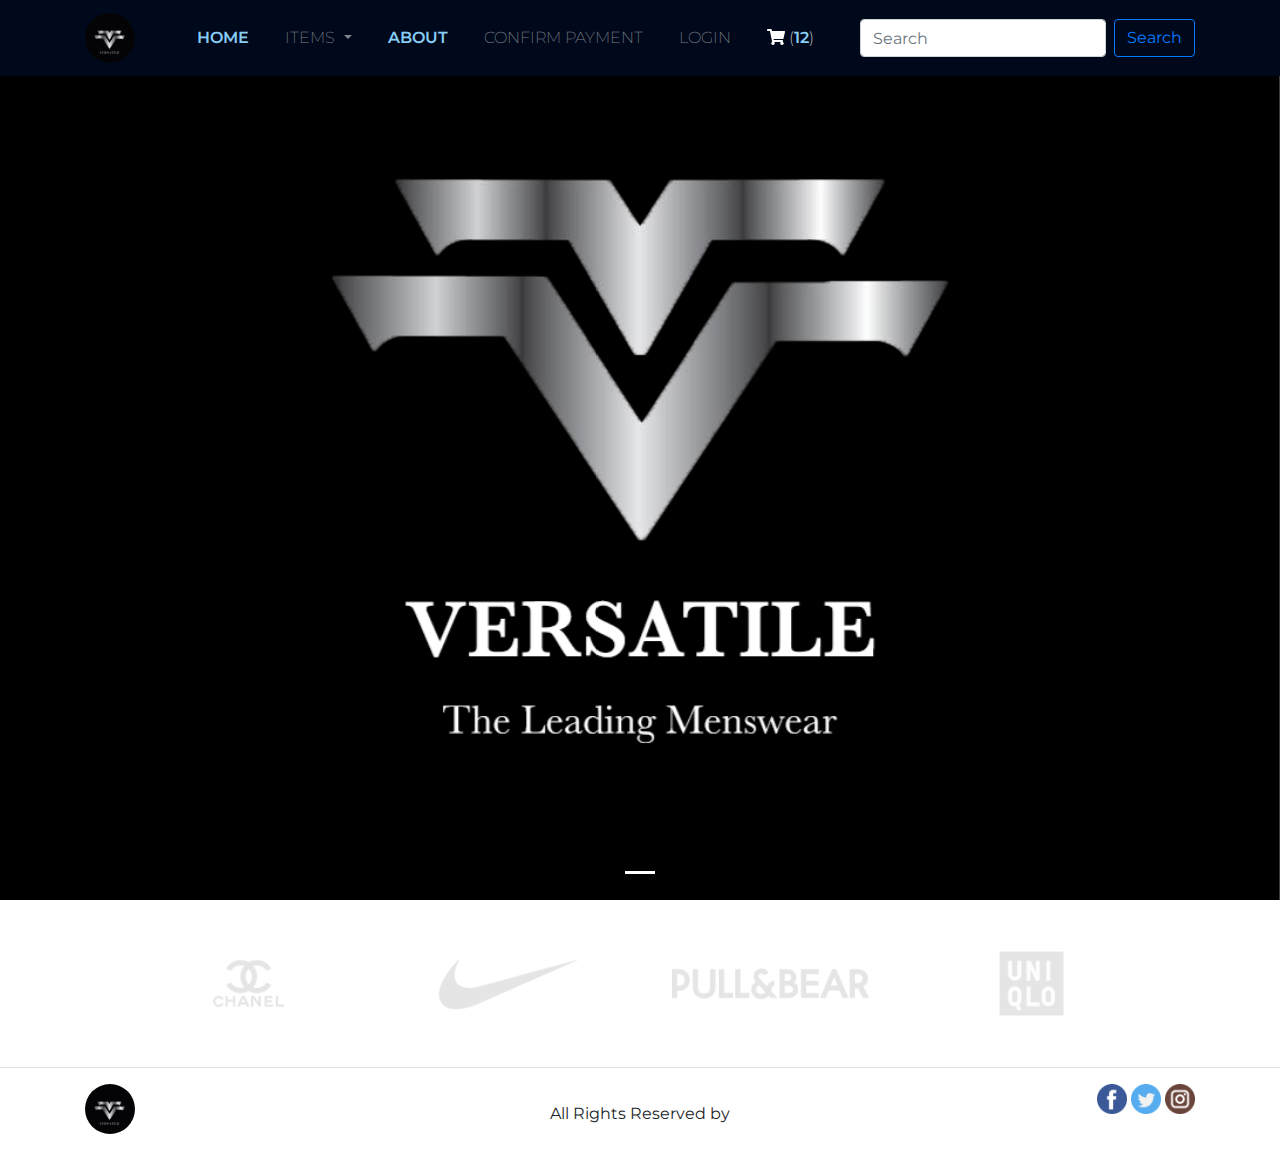
<file: index.html>
<!doctype html>
<html lang="en">

<head>

  <meta charset="utf-8">
  <meta name="viewport" content="width=device-width, initial-scale=1, shrink-to-fit=no">

  <link rel="stylesheet" href="css/bootstrap.css">

  <link rel="stylesheet" href="css/all.css">

  <link href="https://fonts.googleapis.com/css?family=Lora:400,700|Montserrat:200,400,600&display=swap"
    rel="stylesheet">
  <link rel="stylesheet" href="css/style.css">
  <title>Store</title>
</head>

<body>

  <!-- Navbar -->
  <nav class="navbar navbar-expand-lg navbar-dark fixed-top ">
    <div class="container">
      <a class="navbar-brand" href="#">
        <img src="img/logo.jpeg" width="50px" height="50px" class="rounded-circle" alt="Hefa Store">
      </a>
      <button class="navbar-toggler" type="button" data-toggle="collapse" data-target="#navbarNav"
        aria-controls="navbarNav" aria-expanded="false" aria-label="Toggle navigation">
        <span class="navbar-toggler-icon"></span>
      </button>
      <div class="collapse navbar-collapse" id="navbarNav">
        <ul class="navbar-nav text-uppercase mx-auto">
          <li class="nav-item active">
            <a class="nav-link" href="#">Home</a>
          </li>
          <li class="nav-item dropdown">
            <a class="nav-link dropdown-toggle" href="#" id="navbarDropdown" role="button" data-toggle="dropdown"
              aria-haspopup="true" aria-expanded="false">
              Items
            </a>
            <div class="dropdown-menu" aria-labelledby="navbarDropdown">
              <a class="dropdown-item" href="coming-soon.html">GraphicTees</a>
              <a class="dropdown-item" href="coming-soon.html">ClassicTees</a>
              <a class="dropdown-item" href="coming-soon.html">T-Shirt</a>
              <a class="dropdown-item" href="coming-soon.html">Shirt</a>
              <a class="dropdown-item" href="coming-soon.html">Jackets</a>
              <a class="dropdown-item" href="coming-soon.html">Pants</a>
            </div>
          </li>
          <li class="nav-item active">
            <a class="nav-link active" href="about.html">About</a>
          </li>
          <li class="nav-item">
            <a class="nav-link" href="confirm.html">Confirm Payment</a>
          </li>
          <li class="nav-item">
            <a class="nav-link" href="login.html">Login</a>
          </li>
          <li class="nav-item">
            <a href="" class="nav-link text-white"><i class="fas fa-shopping-cart"></i> (<span>12</span>)</a>
          </li>
        </ul>
        <form class="form-inline">
          <input class="form-control mr-sm-2" type="search" placeholder="Search" aria-label="Search">
          <button class="btn btn-outline-primary" type="submit">Search</button>
        </form>
      </div>
    </div>
  </nav>
  <!-- Akhir Navbar -->

  <!-- Carousel -->
  <div id="carouselExampleControls " class="carousel slide" data-ride="carousel">
    <ol class="carousel-indicators">
      <li data-target="#carouselExampleControls" data-slide-to="0" class="active"></li>
    </ol>
    <div class="carousel-inner">
      <div class="carousel-item active" style="background-image: url(img/logo-index.png)">
        <div class="carousel-caption d-none d-md-block">
        </div>
      </div>
    </div>
  </div>
  <!-- Akhir Carousel -->

  <!-- Brands -->
  <section class="brands">
    <div class="container">
      <div class="row p-5 text-center">
        <div class="col-md">
          <img src="img/brand/cc.png" class="img-fluid">
        </div>
        <div class="col-md">
          <img src="img/brand/nike.png" class="img-fluid">
        </div>
        <div class="col-md">
          <img src="img/brand/pnb.png" class="img-fluid">
        </div>
        <div class="col-md">
          <img src="img/brand/uniqlo.png" class="img-fluid">
        </div>
      </div>
    </div>
  </section>
  <!-- Akhir Brands -->



  <!-- Footer -->
  <footer class="border-top p-3">
    <div class="container">
      <div class="row justify-content-between">
        <div class="col-4">
          <a href="">
            <img src="img/logo.jpeg" width="50px" height="50px" class="rounded-circle" alt="100x100">
          </a>
        </div>
        <div class="col-4">
          <p>All Rights Reserved by</p>
        </div>
        <div class="col-4 text-right">
          <a href="">
            <img src="img/social/fb.png">
          </a>
          <a href="">
            <img src="img/social/twitter.png">
          </a>
          <a href="">
            <img src="img/social/ig.png">
          </a>
        </div>
      </div>
    </div>
  </footer>
  <!-- Akhir Footer -->



  <script src="js/jquery-3.4.1.min.js"></script>
  <script src="js/popper.min.js"></script>
  <script src="js/bootstrap.js"></script>
  <script src="js/all.js"></script>
  <script>
    $(window).scroll(function () {
      $('nav').toggleClass('scrolled', $(this).scrollTop() > 720);
    });
  </script>
</body>

</html>
</file>
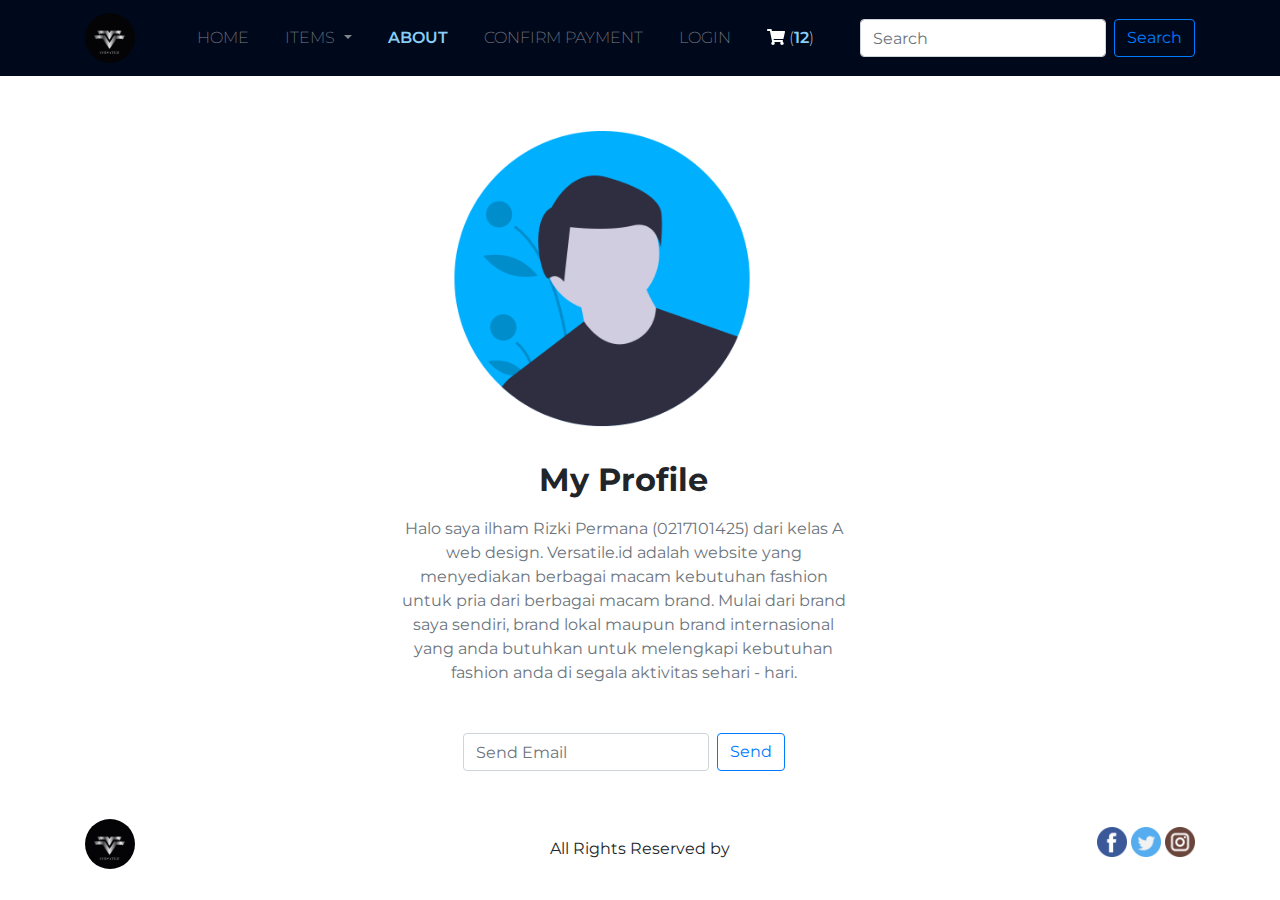
<file: about.html>
<!DOCTYPE html>
<html lang="en">

<head>
    <meta charset="utf-8" />
    <meta name="viewport" content="width=device-width, initial-scale=1, shrink-to-fit=no" />

    <link rel="stylesheet" href="css/bootstrap.css" />

    <link rel="stylesheet" href="css/all.css" />

    <link href="https://fonts.googleapis.com/css?family=Lora:400,700|Montserrat:200,400,600&display=swap"
        rel="stylesheet" />
    <link rel="stylesheet" href="css/style.css" />
    <title>Store</title>
</head>

<body>
    <!-- Navbar -->
    <nav class="navbar navbar-expand-lg navbar-dark fixed-top">
        <div class="container">
            <a class="navbar-brand" href="#">
                <img src="img/logo.jpeg" width="50px" height="50px" class="rounded-circle" alt="Hefa Store" />
            </a>
            <button class="navbar-toggler" type="button" data-toggle="collapse" data-target="#navbarNav"
                aria-controls="navbarNav" aria-expanded="false" aria-label="Toggle navigation">
                <span class="navbar-toggler-icon"></span>
            </button>
            <div class="collapse navbar-collapse" id="navbarNav">
                <ul class="navbar-nav text-uppercase mx-auto">
                    <li class="nav-item">
                        <a class="nav-link" href="index.html">Home</a>
                    </li>
                    <li class="nav-item dropdown">
                        <a class="nav-link dropdown-toggle" href="#" id="navbarDropdown" role="button"
                            data-toggle="dropdown" aria-haspopup="true" aria-expanded="false">
                            Items
                        </a>
                        <div class="dropdown-menu" aria-labelledby="navbarDropdown">
                            <a class="dropdown-item" href="coming-soon.html">GraphicTees</a>
                            <a class="dropdown-item" href="coming-soon.html">ClassicTees</a>
                            <a class="dropdown-item" href="coming-soon.html">T-Shirt</a>
                            <a class="dropdown-item" href="coming-soon.html">Shirt</a>
                            <a class="dropdown-item" href="coming-soon.html">Jackets</a>
                            <a class="dropdown-item" href="coming-soon.html">Pants</a>
                        </div>
                    </li>
                    <li class="nav-item active">
                        <a class="nav-link active" href="about.html">About</a>
                    </li>
                    <li class="nav-item">
                        <a class="nav-link" href="confirm.html">Confirm Payment</a>
                    </li>
                    <li class="nav-item">
                        <a class="nav-link" href="login.html">Login</a>
                    </li>
                    <li class="nav-item">
                        <a href="" class="nav-link text-white"><i class="fas fa-shopping-cart"></i>
                            (<span>12</span>)</a>
                    </li>
                </ul>
                <form class="form-inline">
                    <input class="form-control mr-sm-2" type="search" placeholder="Search" aria-label="Search" />
                    <button class="btn btn-outline-primary" type="submit">
                        Search
                    </button>
                </form>
            </div>
        </div>
    </nav>
    <!-- Akhir Navbar -->
    <!-- AWAL CONTENT -->
    <div class="container center">
        <div class="py-5 mt-5 d-flex justify-content-center">
            <div class="col-md-6 pr-lg-5 mb-5 mb-md-0">
                <div class="row">
                    <div class="col-12">
                        <img src="img/avatar.png" width="400px" height="400px" class="img-fluid ml-4" />
                    </div>
                    <div class="col-12">
                        <h2 class="text-center font-weight-bold">My Profile</h2>
                        <p class="text-muted mb-5">
                            Halo saya ilham Rizki Permana (0217101425) dari kelas A web design. Versatile.id adalah
                            website yang
                            menyediakan berbagai macam kebutuhan fashion untuk pria dari berbagai macam brand. Mulai
                            dari brand
                            saya sendiri, brand lokal maupun brand internasional yang anda butuhkan untuk melengkapi
                            kebutuhan
                            fashion anda di segala aktivitas sehari - hari.
                        </p>
                    </div>
                    <div class="col-12 d-flex justify-content-center">
                        <form class="form-inline ">
                            <input class="form-control mr-sm-2" type="text" placeholder="Send Email"
                                aria-label="Search" />
                            <button class="btn btn-outline-primary" type="submit">
                                Send
                            </button>
                        </form>
                    </div>
                </div>


            </div>
        </div>
    </div>
    <!-- AKHIR CONTENT -->

    <!-- Footer -->
    <footer>
        <div class="container">
            <div class="row justify-content-between">
                <div class="col-4">
                    <a href="">
                        <img src="img/logo.jpeg" width="50px" height="50px" class="rounded-circle" alt="100x100" />
                    </a>
                </div>
                <div class="col-4">
                    <p>All Rights Reserved by</p>
                </div>
                <div class="col-4 text-right mt-2">
                    <a href="">
                        <img src="img/social/fb.png" />
                    </a>
                    <a href="">
                        <img src="img/social/twitter.png" />
                    </a>
                    <a href="">
                        <img src="img/social/ig.png" />
                    </a>
                </div>
            </div>
        </div>
    </footer>
    <!-- Akhir Footer -->

    <script src="js/jquery-3.4.1.min.js"></script>
    <script src="js/popper.min.js"></script>
    <script src="js/bootstrap.js"></script>
    <script src="js/all.js"></script>
</body>

</html>
</file>
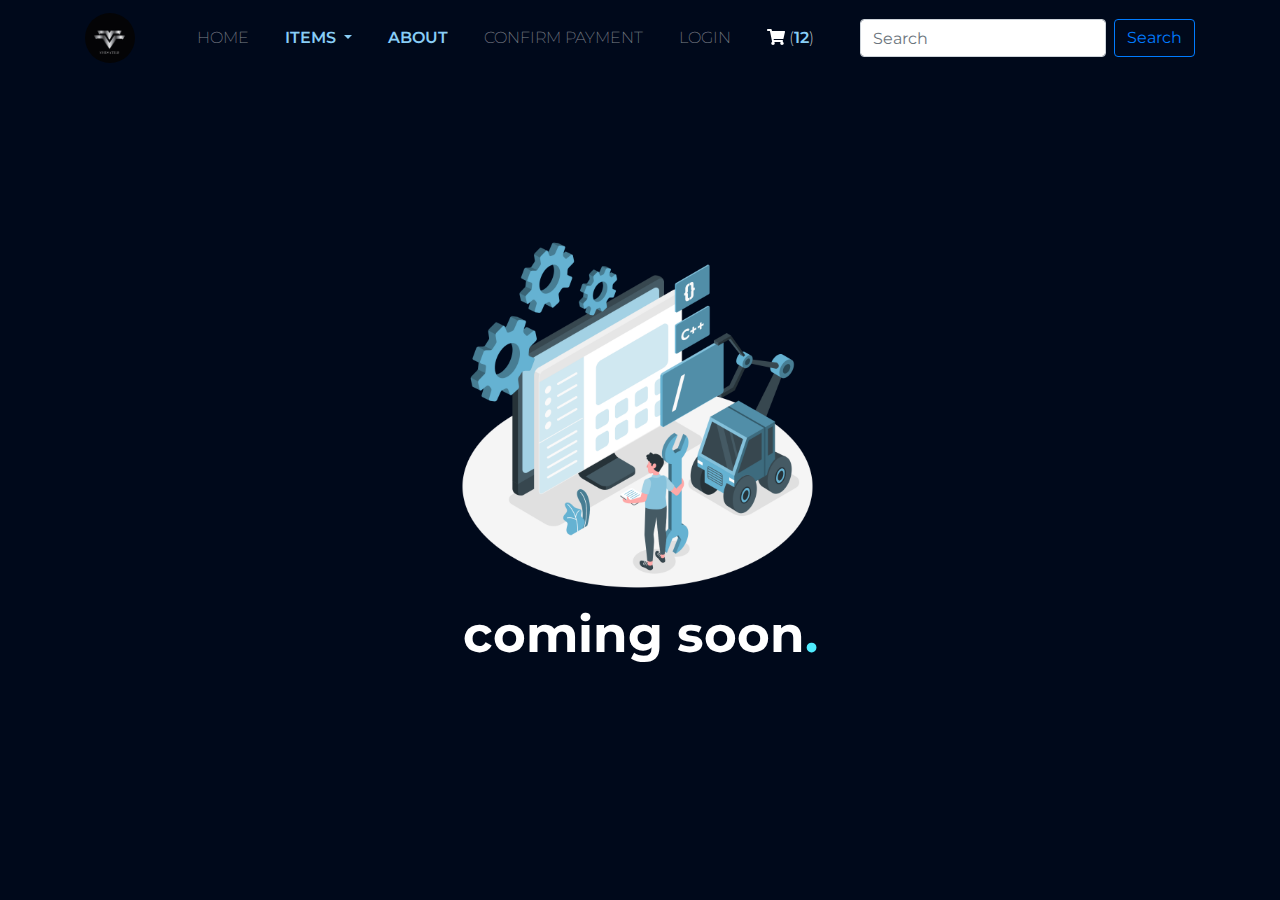
<file: coming-soon.html>
<!DOCTYPE html>
<html lang="en">

<head>
  <meta charset="UTF-8" />
  <meta name="viewport" content="width=device-width, initial-scale=1.0" />
  <title>Document</title>
  <link rel="stylesheet" href="css/bootstrap.css" />
  <link rel="stylesheet" href="css/all.css" />
  <link href="https://fonts.googleapis.com/css?family=Lora:400,700|Montserrat:200,400,600&display=swap"
    rel="stylesheet" />
  <link rel="stylesheet" href="css/style.css" />
</head>

<body style="background: #00091b; color: #fff">
  <!-- Navbar -->
  <nav class="navbar navbar-expand-lg navbar-dark fixed-top">
    <div class="container">
      <a class="navbar-brand" href="#">
        <img src="img/logo.jpeg" width="50px" height="50px" class="rounded-circle" alt="Hefa Store" />
      </a>
      <button class="navbar-toggler" type="button" data-toggle="collapse" data-target="#navbarNav"
        aria-controls="navbarNav" aria-expanded="false" aria-label="Toggle navigation">
        <span class="navbar-toggler-icon"></span>
      </button>
      <div class="collapse navbar-collapse" id="navbarNav">
        <ul class="navbar-nav text-uppercase mx-auto">
          <li class="nav-item">
            <a class="nav-link" href="index.html">Home</a>
          </li>
          <li class="nav-item dropdown active">
            <a class="nav-link dropdown-toggle" id="navbarDropdown" role="button" data-toggle="dropdown"
              aria-haspopup="true" aria-expanded="false">
              Items
            </a>
            <div class="dropdown-menu" aria-labelledby="navbarDropdown">
              <a class="dropdown-item" href="coming-soon.html">GraphicTees</a>
              <a class="dropdown-item" href="coming-soon.html">ClassicTees</a>
              <a class="dropdown-item" href="coming-soon.html">T-Shirt</a>
              <a class="dropdown-item" href="coming-soon.html">Shirt</a>
              <a class="dropdown-item" href="coming-soon.html">Jackets</a>
              <a class="dropdown-item" href="coming-soon.html">Pants</a>
            </div>
          </li>
          <li class="nav-item active">
            <a class="nav-link active" href="about.html">About</a>
          </li>
          <li class="nav-item">
            <a class="nav-link" href="confirm.html">Confirm Payment</a>
          </li>
          <li class="nav-item">
            <a class="nav-link" href="login.html">Login</a>
          </li>
          <li class="nav-item">
            <a href="" class="nav-link text-white"><i class="fas fa-shopping-cart"></i> (<span>12</span>)</a>
          </li>
        </ul>
        <form class="form-inline">
          <input class="form-control mr-sm-2" type="search" placeholder="Search" aria-label="Search" />
          <button class="btn btn-outline-primary" type="submit">
            Search
          </button>
        </form>
      </div>
    </div>
  </nav>
  <!-- Akhir Navbar -->
  <div class="wrapper">
    <img src="img/coming-soon.png" class="coming-soon" alt="" />
    <h1>coming soon<span class="dot">.</span></h1>
  </div>

  <script src="js/jquery-3.4.1.min.js"></script>
  <script src="js/popper.min.js"></script>
  <script src="js/bootstrap.js"></script>
  <script src="js/all.js"></script>
</body>

</html>
</file>
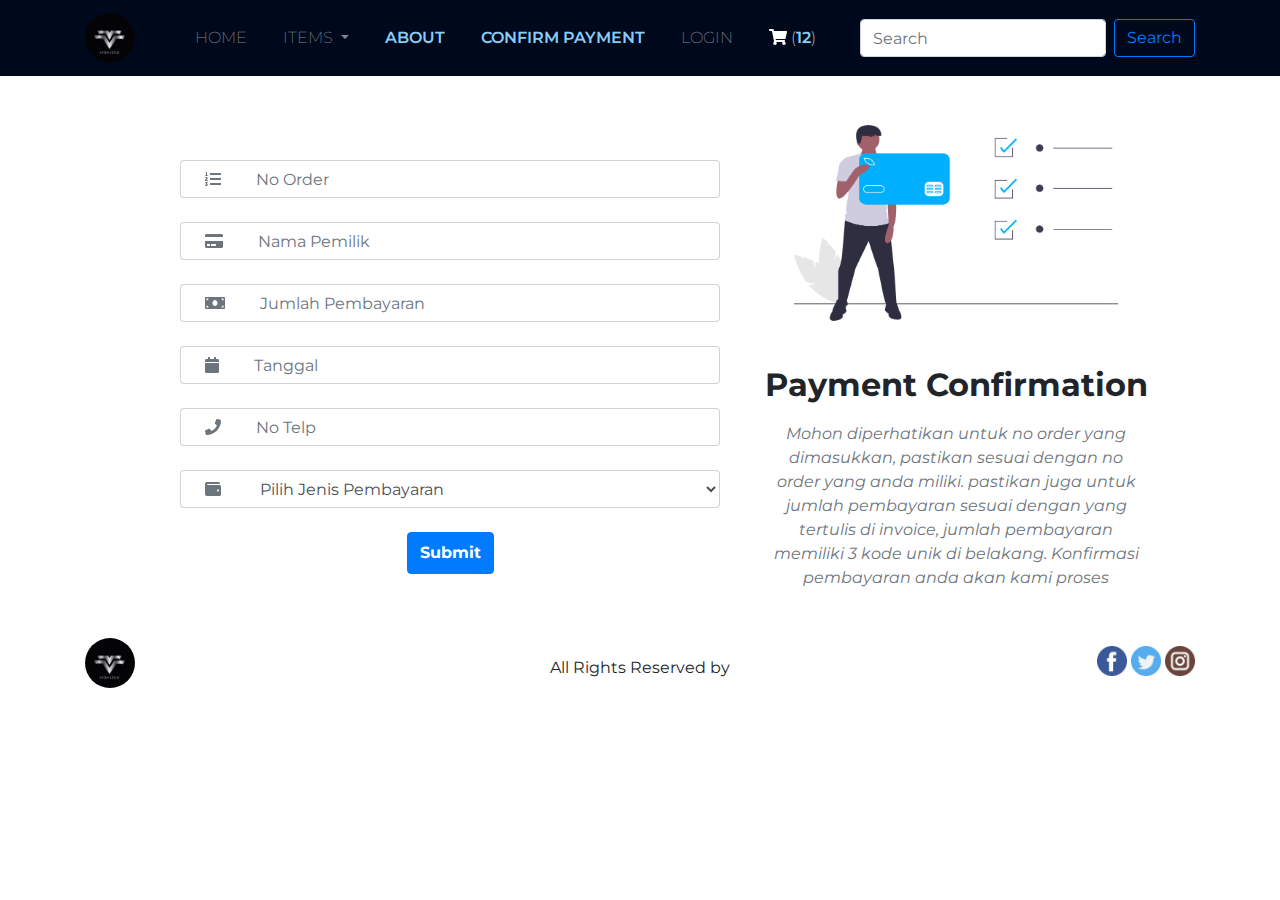
<file: confirm.html>
<!DOCTYPE html>
<html lang="en">

<head>
  <meta charset="utf-8" />
  <meta name="viewport" content="width=device-width, initial-scale=1, shrink-to-fit=no" />

  <link rel="stylesheet" href="css/bootstrap.css" />

  <link rel="stylesheet" href="css/all.css" />

  <link href="https://fonts.googleapis.com/css?family=Lora:400,700|Montserrat:200,400,600&display=swap"
    rel="stylesheet" />
  <link rel="stylesheet" href="css/style.css" />
  <title>Store</title>
</head>

<body>
  <!-- Navbar -->
  <nav class="navbar navbar-expand-lg navbar-dark fixed-top">
    <div class="container">
      <a class="navbar-brand" href="#">
        <img src="img/logo.jpeg" width="50px" height="50px" class="rounded-circle" alt="Hefa Store" />
      </a>
      <button class="navbar-toggler" type="button" data-toggle="collapse" data-target="#navbarNav"
        aria-controls="navbarNav" aria-expanded="false" aria-label="Toggle navigation">
        <span class="navbar-toggler-icon"></span>
      </button>
      <div class="collapse navbar-collapse" id="navbarNav">
        <ul class="navbar-nav text-uppercase mx-auto">
          <li class="nav-item">
            <a class="nav-link" href="index.html">Home</a>
          </li>
          <li class="nav-item dropdown">
            <a class="nav-link dropdown-toggle" href="#" id="navbarDropdown" role="button" data-toggle="dropdown"
              aria-haspopup="true" aria-expanded="false">
              Items
            </a>
            <div class="dropdown-menu" aria-labelledby="navbarDropdown">
              <a class="dropdown-item" href="coming-soon.html">GraphicTees</a>
              <a class="dropdown-item" href="coming-soon.html">ClassicTees</a>
              <a class="dropdown-item" href="coming-soon.html">T-Shirt</a>
              <a class="dropdown-item" href="coming-soon.html">Shirt</a>
              <a class="dropdown-item" href="coming-soon.html">Jackets</a>
              <a class="dropdown-item" href="coming-soon.html">Pants</a>
            </div>
          </li>
          <li class="nav-item active">
            <a class="nav-link active" href="about.html">About</a>
          </li>
          <li class="nav-item active">
            <a class="nav-link" href="confirm.html">Confirm Payment</a>
          </li>
          <li class="nav-item">
            <a class="nav-link" href="login.html">Login</a>
          </li>
          <li class="nav-item">
            <a href="" class="nav-link text-white"><i class="fas fa-shopping-cart"></i> (<span>12</span>)</a>
          </li>
        </ul>
        <form class="form-inline">
          <input class="form-control mr-sm-2" type="search" placeholder="Search" aria-label="Search" />
          <button class="btn btn-outline-primary" type="submit">
            Search
          </button>
        </form>
      </div>
    </div>
  </nav>
  <!-- Akhir Navbar -->
  <!-- AWAL CONTENT -->
  <div class="container">
    <div class="row py-5 mt-5 align-items-center">
      <div class="col-md-7 col-lg-6 ml-auto mt-5 align-middle">
        <form action="#">
          <div class="row">
            <div class="input-group col-lg-12 mb-4">
              <div class="input-group-prepend">
                <span class="input-group-text bg-white px-4 border-md border-right-0">
                  <i class="fa fa-list-ol text-muted"></i>
                </span>
              </div>
              <input id="order" type="text" name="No Order" placeholder="No Order"
                class="form-control bg-white border-left-0 border-md" />
            </div>
            <div class="input-group col-lg-12 mb-4">
              <div class="input-group-prepend">
                <span class="input-group-text bg-white px-4 border-md border-right-0">
                  <i class="fa fa-credit-card text-muted"></i>
                </span>
              </div>
              <input id="nama" type="text" name="nama" placeholder="Nama Pemilik"
                class="form-control bg-white border-left-0 border-md" />
            </div>
            <div class="input-group col-lg-12 mb-4">
              <div class="input-group-prepend">
                <span class="input-group-text bg-white px-4 border-md border-right-0">
                  <i class="fa fa-money-bill text-muted"></i>
                </span>
              </div>
              <input id="jumlah" type="number" name="jumlah" placeholder="Jumlah Pembayaran"
                class="form-control bg-white border-left-0 border-md" />
            </div>
            <div class="input-group col-lg-12 mb-4">
              <div class="input-group-prepend">
                <span class="input-group-text bg-white px-4 border-md border-right-0">
                  <i class="fa fa-calendar text-muted"></i>
                </span>
              </div>
              <input id="tanggal" type="text" name="tanggal" placeholder="Tanggal "
                class="form-control bg-white border-left-0 border-md" />
            </div>
            <div class="input-group col-lg-12 mb-4">
              <div class="input-group-prepend">
                <span class="input-group-text bg-white px-4 border-md border-right-0">
                  <i class="fa fa-phone text-muted"></i>
                </span>
              </div>
              <input id="telp" type="text" name="telp" placeholder="No Telp "
                class="form-control bg-white border-left-0 border-md" />
            </div>
            <div class="input-group col-lg-12 mb-4">
              <div class="input-group-prepend">
                <span class="input-group-text bg-white px-4 border-md border-right-0">
                  <i class="fa fa-wallet text-muted"></i>
                </span>
              </div>
              <select id="telp" name="telp" placeholder="Jenis Pembayaran"
                class="form-control bg-white border-left-0 border-md">
                <option value="pilih">Pilih Jenis Pembayaran</option>
                <option value="e-wallet">E-Wallet</option>
                <option value="m-bank">Mobile Banking</option>
                <option value="i-bank">Internet Banking</option>
                <option value="tf">Transfer ATM</option>
                <option value="teller">Teller</option>
              </select>
            </div>
            <div class="form-group mx-auto mb-0">
              <a href="#" class="btn btn-primary py-2">
                <span class="font-weight-bold">Submit</span>
              </a>
            </div>
          </div>
        </form>
      </div>
      <div class="col-md-5 pr-lg-5 mb-5 mb-md-0 align-middle">
        <img src="img/confirm.png" alt="" class="img-fluid mb-3 d-none d-md-block" />
        <h2 class="text-center font-weight-bold">Payment Confirmation</h2>
        <p class="font-italic text-muted mb-0">
          Mohon diperhatikan untuk no order yang dimasukkan, pastikan sesuai
          dengan no order yang anda miliki. pastikan juga untuk jumlah
          pembayaran sesuai dengan yang tertulis di invoice, jumlah pembayaran
          memiliki 3 kode unik di belakang. Konfirmasi pembayaran anda akan
          kami proses
        </p>
      </div>
    </div>
  </div>
  <!-- AKHIR CONTENT -->

  <!-- Footer -->
  <footer>
    <div class="container">
      <div class="row justify-content-between">
        <div class="col-4">
          <a href="">
            <img src="img/logo.jpeg" width="50px" height="50px" class="rounded-circle" alt="100x100" />
          </a>
        </div>
        <div class="col-4">
          <p>All Rights Reserved by</p>
        </div>
        <div class="col-4 text-right mt-2">
          <a href="">
            <img src="img/social/fb.png" />
          </a>
          <a href="">
            <img src="img/social/twitter.png" />
          </a>
          <a href="">
            <img src="img/social/ig.png" />
          </a>
        </div>
      </div>
    </div>
  </footer>
  <!-- Akhir Footer -->

  <script src="js/jquery-3.4.1.min.js"></script>
  <script src="js/popper.min.js"></script>
  <script src="js/bootstrap.js"></script>
  <script src="js/all.js"></script>
</body>

</html>
</file>
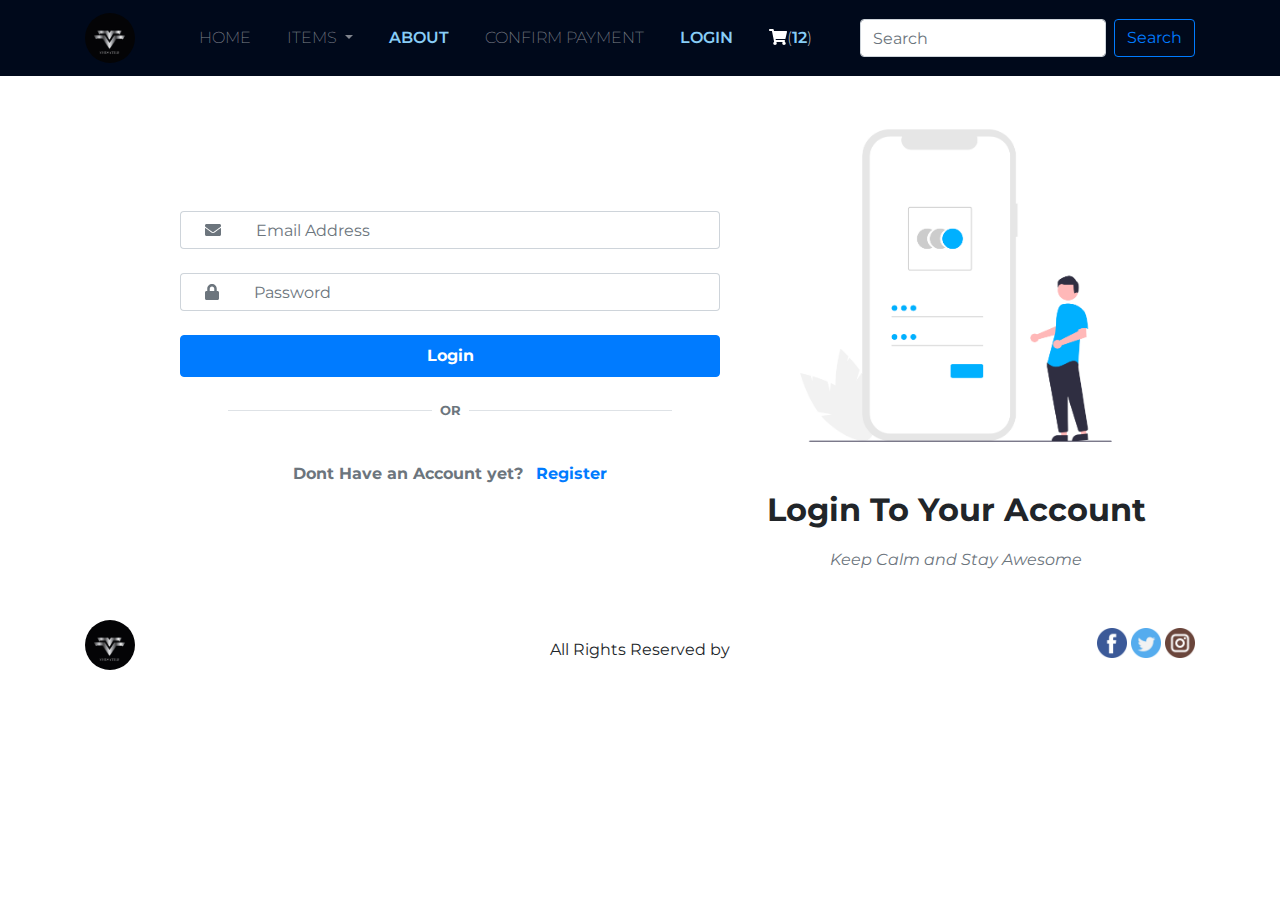
<file: login.html>
<!doctype html>
<html lang="en">

<head>

  <meta charset="utf-8">
  <meta name="viewport" content="width=device-width, initial-scale=1, shrink-to-fit=no">

  <link rel="stylesheet" href="css/bootstrap.css">

  <link rel="stylesheet" href="css/all.css">

  <link href="https://fonts.googleapis.com/css?family=Lora:400,700|Montserrat:200,400,600&display=swap"
    rel="stylesheet">
  <link rel="stylesheet" href="css/style.css">
  <title>Store</title>
</head>

<body>

  <!-- Navbar -->
  <nav class="navbar navbar-expand-lg navbar-dark fixed-top">
    <div class="container">
      <a class="navbar-brand" href="#">
        <img src="img/logo.jpeg" width="50px" height="50px" class="rounded-circle" alt="Hefa Store">
      </a>
      <button class="navbar-toggler" type="button" data-toggle="collapse" data-target="#navbarNav"
        aria-controls="navbarNav" aria-expanded="false" aria-label="Toggle navigation">
        <span class="navbar-toggler-icon"></span>
      </button>
      <div class="collapse navbar-collapse" id="navbarNav">
        <ul class="navbar-nav text-uppercase mx-auto">
          <li class="nav-item">
            <a class="nav-link" href="index.html">Home</a>
          </li>
          <li class="nav-item dropdown">
            <a class="nav-link dropdown-toggle" href="#" id="navbarDropdown" role="button" data-toggle="dropdown"
              aria-haspopup="true" aria-expanded="false">
              Items
            </a>
            <div class="dropdown-menu" aria-labelledby="navbarDropdown">
              <a class="dropdown-item" href="coming-soon.html">GraphicTees</a>
              <a class="dropdown-item" href="coming-soon.html">ClassicTees</a>
              <a class="dropdown-item" href="coming-soon.html">T-Shirt</a>
              <a class="dropdown-item" href="coming-soon.html">Shirt</a>
              <a class="dropdown-item" href="coming-soon.html">Jackets</a>
              <a class="dropdown-item" href="coming-soon.html">Pants</a>
            </div>
          </li>
          <li class="nav-item active">
            <a class="nav-link active" href="about.html">About</a>
          </li>
          <li class="nav-item">
            <a class="nav-link" href="confirm.html">Confirm Payment</a>
          </li>
          <li class="nav-item active">
            <a class="nav-link " href="login.html">Login</a>
          </li>
          <li class="nav-item">
            <a href="" class="nav-link text-white"><i class="fas fa-shopping-cart"></i>(<span>12</span>)</a>
          </li>
        </ul>
        <form class="form-inline">
          <input class="form-control mr-sm-2" type="search" placeholder="Search" aria-label="Search">
          <button class="btn btn-outline-primary" type="submit">Search</button>
        </form>
      </div>
    </div>
  </nav>
  <!-- Akhir Navbar -->

  <!-- Awal Contet  -->
  <div class="container">
    <div class="row py-5 mt-5 align-items-center">
      <div class="col-md-7 col-lg-6 ml-auto mt-5 align-middle">
        <!-- Awal Form -->
        <form action="#">
          <div class="row">
            <div class="input-group col-lg-12 mb-4">
              <div class="input-group-prepend">
                <span class="input-group-text bg-white px-4 border-md border-right-0">
                  <i class="fa fa-envelope text-muted"></i>
                </span>
              </div>
              <input id="email" type="email" name="email" placeholder="Email Address"
                class="form-control bg-white border-left-0 border-md">
            </div>
            <div class="input-group col-lg-12 mb-4">
              <div class="input-group-prepend">
                <span class="input-group-text bg-white px-4 border-md border-right-0">
                  <i class="fa fa-lock text-muted"></i>
                </span>
              </div>
              <input id="password" type="password" name="password" placeholder="Password"
                class="form-control bg-white border-left-0 border-md">
            </div>
            <div class="form-group col-lg-12 mx-auto mb-0">
              <a href="#" class="btn btn-primary btn-block py-2">
                <span class="font-weight-bold">Login</span>
              </a>
            </div>
            <div class="form-group col-lg-12 mx-auto d-flex align-items-center my-4">
              <div class="border-bottom w-100 ml-5"></div>
              <span class="px-2 small text-muted font-weight-bold text-muted">OR</span>
              <div class="border-bottom w-100 mr-5"></div>
            </div>
            <div class="text-center w-100">
              <p class="text-muted font-weight-bold">Dont Have an Account yet? <a href="register.html"
                  class="text-primary ml-2">Register</a></p>
            </div>
          </div>
        </form>
        <!-- Akhir Form -->
      </div>
      <div class="col-md-5 pr-lg-5 mb-5 mb-md-0 align-middle">
        <img src="img/login.png" alt="" class="img-fluid mb-3 d-none d-md-block">
        <h2 class="text-center font-weight-bold">Login To Your Account</h2>
        <p class="font-italic text-muted mb-0">Keep Calm and Stay Awesome</p>
      </div>
    </div>
  </div>


  <!-- Footer -->
  <footer>
    <div class="container">
      <div class="row justify-content-between">
        <div class="col-4">
          <a href="">
            <img src="img/logo.jpeg" width="50px" height="50px" class="rounded-circle" alt="100x100">
          </a>
        </div>
        <div class="col-4">
          <p>All Rights Reserved by</p>
        </div>
        <div class="col-4 text-right mt-2">
          <a href="">
            <img src="img/social/fb.png">
          </a>
          <a href="">
            <img src="img/social/twitter.png">
          </a>
          <a href="">
            <img src="img/social/ig.png">
          </a>
        </div>
      </div>
    </div>
  </footer>
  <!-- Akhir Footer -->

  <script src="js/jquery-3.4.1.min.js"></script>
  <script src="js/popper.min.js"></script>
  <script src="js/bootstrap.js"></script>
  <script src="js/all.js"></script>

</body>

</html>
</file>
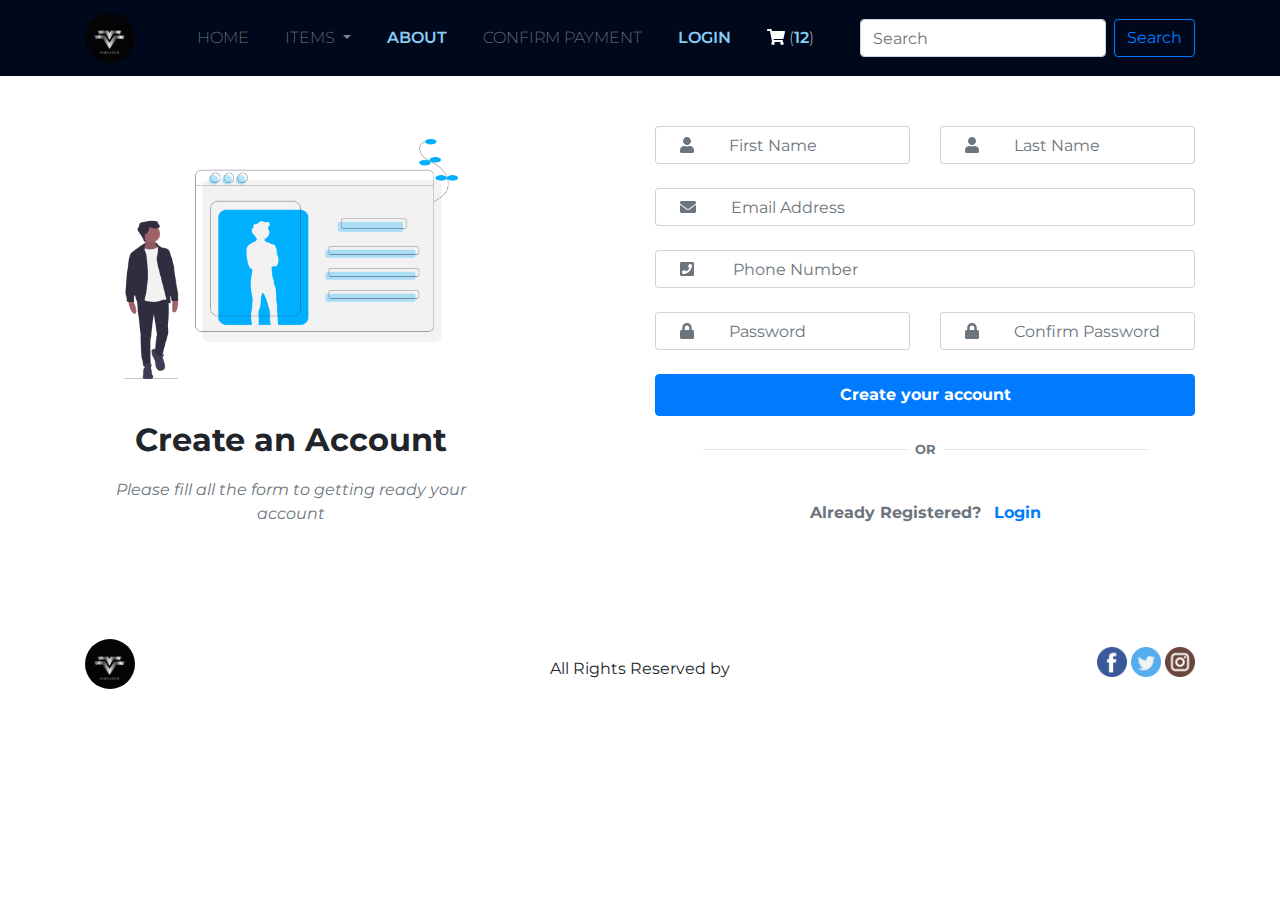
<file: register.html>
<!doctype html>
<html lang="en">

<head>
  <meta charset="utf-8">
  <meta name="viewport" content="width=device-width, initial-scale=1, shrink-to-fit=no">

  <link rel="stylesheet" href="css/bootstrap.css">

  <link rel="stylesheet" href="css/all.css">

  <link href="https://fonts.googleapis.com/css?family=Lora:400,700|Montserrat:200,400,600&display=swap"
    rel="stylesheet">
  <link rel="stylesheet" href="css/style.css">
  <title>Store</title>
</head>

<body>

  <!-- Navbar -->
  <nav class="navbar navbar-expand-lg navbar-dark fixed-top">
    <div class="container">
      <a class="navbar-brand" href="#">
        <img src="img/logo.jpeg" width="50px" height="50px" class="rounded-circle" alt="Hefa Store">
      </a>
      <button class="navbar-toggler" type="button" data-toggle="collapse" data-target="#navbarNav"
        aria-controls="navbarNav" aria-expanded="false" aria-label="Toggle navigation">
        <span class="navbar-toggler-icon"></span>
      </button>
      <div class="collapse navbar-collapse" id="navbarNav">
        <ul class="navbar-nav text-uppercase mx-auto">
          <li class="nav-item">
            <a class="nav-link" href="index.html">Home</a>
          </li>
          <li class="nav-item dropdown">
            <a class="nav-link dropdown-toggle" href="#" id="navbarDropdown" role="button" data-toggle="dropdown"
              aria-haspopup="true" aria-expanded="false">
              Items
            </a>
            <div class="dropdown-menu" aria-labelledby="navbarDropdown">
              <a class="dropdown-item" href="coming-soon.html">GraphicTees</a>
              <a class="dropdown-item" href="coming-soon.html">ClassicTees</a>
              <a class="dropdown-item" href="coming-soon.html">T-Shirt</a>
              <a class="dropdown-item" href="coming-soon.html">Shirt</a>
              <a class="dropdown-item" href="coming-soon.html">Jackets</a>
              <a class="dropdown-item" href="coming-soon.html">Pants</a>
            </div>
          </li>
          <li class="nav-item active">
            <a class="nav-link active" href="about.html">About</a>
          </li>
          <li class="nav-item">
            <a class="nav-link" href="confirm.html">Confirm Payment</a>
          </li>
          <li class="nav-item active">
            <a class="nav-link" href="login.html">Login</a>
          </li>
          <li class="nav-item">
            <a href="" class="nav-link text-white"><i class="fas fa-shopping-cart"></i> (<span>12</span>)</a>
          </li>
        </ul>
        <form class="form-inline">
          <input class="form-control mr-sm-2" type="search" placeholder="Search" aria-label="Search">
          <button class="btn btn-outline-primary" type="submit">Search</button>
        </form>
      </div>
    </div>
  </nav>
  <!-- Akhir Navbar -->

  <!--Awal Content  -->
  <div class="container">
    <div class="row py-5 mt-5 align-items-center">
      <div class="col-md-5 pr-lg-5 mb-5 mb-md-0 align-middle">
        <img src="img/register.png" alt="" class="img-fluid mb-3 d-none d-md-block">
        <h2 class="text-center font-weight-bold">Create an Account</h2>
        <p class="font-italic text-muted mb-0">Please fill all the form to getting ready your account</p>
      </div>
      <div class="col-md-7 col-lg-6 ml-auto align-middle  " style="margin-top: 30px;">
        <form action="#">
          <div class="row">
            <div class="input-group col-lg-6 mb-4">
              <div class="input-group-prepend">
                <span class="input-group-text bg-white px-4 border-md border-right-0">
                  <i class="fa fa-user text-muted"></i>
                </span>
              </div>
              <input id="firstName" type="text" name="firstname" placeholder="First Name"
                class="form-control bg-white border-left-0 border-md">
            </div>
            <div class="input-group col-lg-6 mb-4">
              <div class="input-group-prepend">
                <span class="input-group-text bg-white px-4 border-md border-right-0">
                  <i class="fa fa-user text-muted"></i>
                </span>
              </div>
              <input id="lastName" type="text" name="lastname" placeholder="Last Name"
                class="form-control bg-white border-left-0 border-md">
            </div>
            <div class="input-group col-lg-12 mb-4">
              <div class="input-group-prepend">
                <span class="input-group-text bg-white px-4 border-md border-right-0">
                  <i class="fa fa-envelope text-muted"></i>
                </span>
              </div>
              <input id="email" type="email" name="email" placeholder="Email Address"
                class="form-control bg-white border-left-0 border-md">
            </div>
            <div class="input-group col-lg-12 mb-4">
              <div class="input-group-prepend">
                <span class="input-group-text bg-white px-4 border-md border-right-0">
                  <i class="fa fa-phone-square text-muted"></i>
                </span>
              </div>
              <input id="phoneNumber" type="tel" name="phone" placeholder="Phone Number"
                class="form-control bg-white border-md border-left-0 pl-3">
            </div>
            <div class="input-group col-lg-6 mb-4">
              <div class="input-group-prepend">
                <span class="input-group-text bg-white px-4 border-md border-right-0">
                  <i class="fa fa-lock text-muted"></i>
                </span>
              </div>
              <input id="password" type="password" name="password" placeholder="Password"
                class="form-control bg-white border-left-0 border-md">
            </div>
            <div class="input-group col-lg-6 mb-4">
              <div class="input-group-prepend">
                <span class="input-group-text bg-white px-4 border-md border-right-0">
                  <i class="fa fa-lock text-muted"></i>
                </span>
              </div>
              <input id="passwordConfirmation" type="text" name="passwordConfirmation" placeholder="Confirm Password"
                class="form-control bg-white border-left-0 border-md">
            </div>
            <div class="form-group col-lg-12 mx-auto mb-0">
              <a href="#" class="btn btn-primary btn-block py-2">
                <span class="font-weight-bold">Create your account</span>
              </a>
            </div>
            <div class="form-group col-lg-12 mx-auto d-flex align-items-center my-4">
              <div class="border-bottom w-100 ml-5"></div>
              <span class="px-2 small text-muted font-weight-bold text-muted">OR</span>
              <div class="border-bottom w-100 mr-5"></div>
            </div>
            <div class="text-center w-100">
              <p class="text-muted font-weight-bold">Already Registered? <a href="login.html"
                  class="text-primary ml-2">Login</a></p>
            </div>
          </div>
        </form>
      </div>
    </div>
  </div>
  <!-- AKHIR CONTENT -->
  <!-- Footer -->
  <footer class="mt-5">
    <div class="container">
      <div class="row justify-content-between">
        <div class="col-4">
          <a href="">
            <img src="img/logo.jpeg" width="50px" height="50px" class="rounded-circle" alt="100x100">
          </a>
        </div>
        <div class="col-4">
          <p>All Rights Reserved by</p>
        </div>
        <div class="col-4 text-right mt-2">
          <a href="">
            <img src="img/social/fb.png">
          </a>
          <a href="">
            <img src="img/social/twitter.png">
          </a>
          <a href="">
            <img src="img/social/ig.png">
          </a>
        </div>
      </div>
    </div>
  </footer>
  <!-- Akhir Footer -->



  <script src="js/jquery-3.4.1.min.js"></script>
  <script src="js/popper.min.js"></script>
  <script src="js/bootstrap.js"></script>
  <script src="js/all.js"></script>

</body>

</html>
</file>
<file: css/style.css>
body {
  font-family: 'Montserrat';
}

.navbar {
  /* transition: 500ms ease; */
  background: #00091B;
  margin-bottom: 100px;
}


.nav-item {
  margin-right: 10px;
  margin-left: 10px;
  font-weight: 200;
}

.nav-item.active a {
  color: #88CDF6 !important;
  font-weight: 600;
}

.nav-link span {
  color: #88CDF6;
  font-weight: 600;
}

/* Carousel */
.carousel {
  height: 100vh;
  min-height: 100%;
  /* background-color: #171717; */
  color: white;
}

.carousel h1 {
  font-family: 'Lora';
}

.carousel p {
  font-weight: 200;
}

.carousel-item {
  height: 100vh;
  width: 100vw;
  min-height: 100%;
  background-position: center top;
  background: no-repeat center center scroll;
  -webkit-background-size: cover;
  -moz-background-size: cover;
  -o-background-size: cover;
  background-size: cover;
}

@keyframes fadeIn {
  from {
    top: 20%;
    opacity: 0;
  }

  to {
    top: 100;
    opacity: 1;
  }

}

@-webkit-keyframes fadeIn {
  from {
    top: 20%;
    opacity: 0;
  }

  to {
    top: 100;
    opacity: 1;
  }

}


.wrapper {
  position: absolute;
  left: 50%;
  top: 50%;
  padding: 10px;
  transform: translate(-50%, -50%);
  -webkit-transform: translate(-50%, -50%);
  animation: fadeIn 1000ms ease;
  -webkit-animation: fadeIn 1000ms ease;

}

.coming-soon {
  height: 350px;
  width: 350px;
  background-position: center;
  margin-bottom: 20px;
}

h1 {
  font-size: 50px;
  font-family: 'Montserrat', sans-serif;
  margin-bottom: 0;
  line-height: 1;
  font-weight: 700;
}

.dot {
  color: #4FEBFE;
}

p {
  text-align: center;
  margin: 18px;
  font-family: 'Montserrat', sans-serif;
  font-weight: normal;

}
</file>
